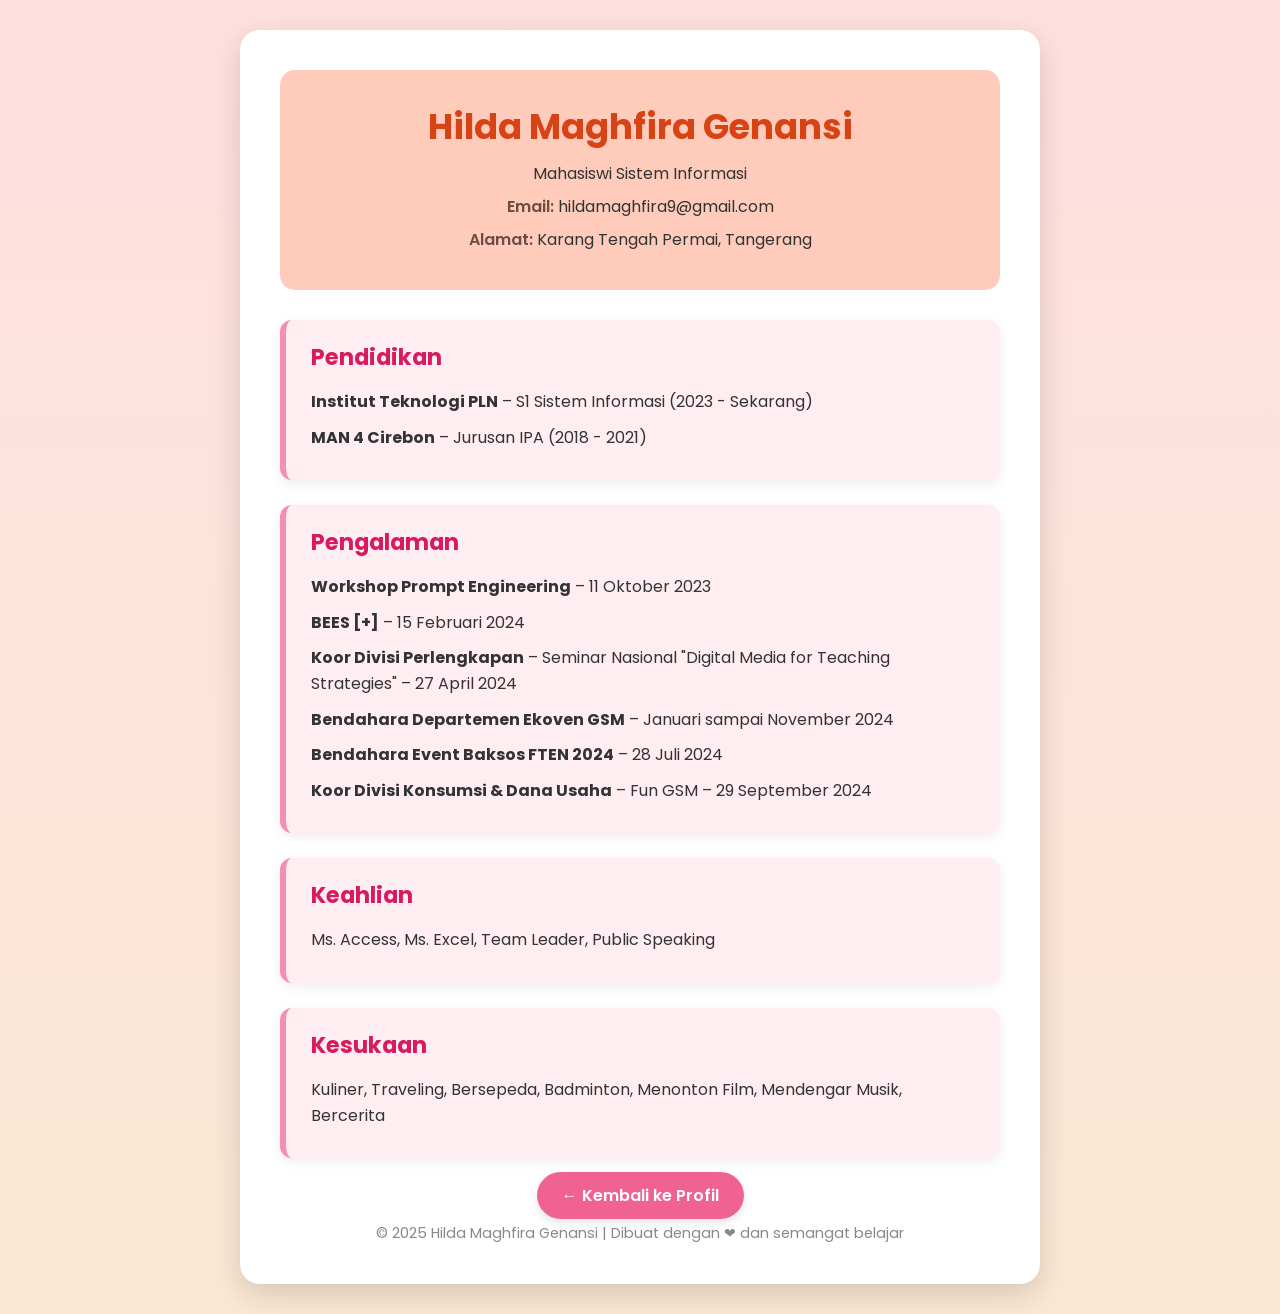
<file: cv.html>
<!DOCTYPE html>
<html lang="id">
<head>
  <meta charset="UTF-8" />
  <meta name="viewport" content="width=device-width, initial-scale=1.0"/>
  <title>My CV</title>
  <link rel="preconnect" href="https://fonts.googleapis.com">
  <link href="https://fonts.googleapis.com/css2?family=Poppins:wght@400;600;700&display=swap" rel="stylesheet">
  <style>
    * {
      box-sizing: border-box;
      margin: 0;
      padding: 0;
    }

    body {
      font-family: 'Poppins', sans-serif;
      background: linear-gradient(to bottom, #ffe0e0, #fbe8d3);
      color: #333;
      display: flex;
      justify-content: center;
      align-items: center;
      min-height: 100vh;
      padding: 30px;
    }

    .cv-container {
      background: #fff;
      border-radius: 20px;
      box-shadow: 0 10px 30px rgba(0,0,0,0.15);
      max-width: 800px;
      width: 100%;
      padding: 40px;
    }

    .cv-header {
      text-align: center;
      background-color: #ffccbc;
      padding: 30px 20px;
      border-radius: 15px;
      margin-bottom: 30px;
    }

    .cv-header h1 {
      font-size: 2.2em;
      color: #d84315;
    }

    .cv-header p {
      margin: 8px 0;
      font-size: 1em;
    }

    .cv-header strong {
      font-weight: 600;
      color: #6d4c41;
    }

    .cv-section {
      background-color: #ffeef1;
      border-left: 6px solid #f48fb1;
      padding: 20px 25px;
      border-radius: 12px;
      margin-bottom: 25px;
      box-shadow: 0 4px 12px rgba(0,0,0,0.07);
    }

    .cv-section h2 {
      margin-bottom: 15px;
      color: #d81b60;
      font-size: 1.4em;
    }

    .cv-section p {
      margin-bottom: 10px;
      font-size: 1em;
      line-height: 1.6;
    }

    footer {
      text-align: center;
      margin-top: 20px;
    }

    .btn {
      background-color: #f06292;
      color: #fff;
      padding: 12px 25px;
      border: none;
      border-radius: 30px;
      text-decoration: none;
      font-size: 1em;
      font-weight: 600;
      transition: background 0.3s ease;
      box-shadow: 0 4px 10px rgba(0,0,0,0.1);
    }

    .btn:hover {
      background-color: #ec407a;
    }

    @media (max-width: 600px) {
      .cv-container {
        padding: 25px;
      }

      .cv-header h1 {
        font-size: 1.6em;
      }

      .cv-section h2 {
        font-size: 1.2em;
      }

      .btn {
        width: 100%;
      }
    }
  </style>
</head>
<body>
  <div class="cv-container">
    <header class="cv-header">
      <h1>Hilda Maghfira Genansi</h1>
      <p>Mahasiswi Sistem Informasi</p>
      <p><strong>Email:</strong> hildamaghfira9@gmail.com</p>
      <p><strong>Alamat:</strong> Karang Tengah Permai, Tangerang</p>
    </header>

    <main class="cv-content">
      <section class="cv-section">
        <h2>Pendidikan</h2>
        <p><strong>Institut Teknologi PLN</strong> – S1 Sistem Informasi (2023 - Sekarang)</p>
        <p><strong>MAN 4 Cirebon</strong> – Jurusan IPA (2018 - 2021)</p>
      </section>

      <section class="cv-section">
        <h2>Pengalaman</h2>
        <p><strong>Workshop Prompt Engineering</strong> – 11 Oktober 2023</p>
        <p><strong>BEES [+]</strong> – 15 Februari 2024</p>
        <p><strong>Koor Divisi Perlengkapan</strong> – Seminar Nasional "Digital Media for Teaching Strategies" – 27 April 2024</p>
        <p><strong>Bendahara Departemen Ekoven GSM</strong> – Januari sampai November 2024</p>
        <p><strong>Bendahara Event Baksos FTEN 2024</strong> – 28 Juli 2024</p>
        <p><strong>Koor Divisi Konsumsi & Dana Usaha</strong> – Fun GSM – 29 September 2024</p>
      </section>

      <section class="cv-section">
        <h2>Keahlian</h2>
        <p>Ms. Access, Ms. Excel, Team Leader, Public Speaking</p>
      </section>

      <section class="cv-section">
        <h2>Kesukaan</h2>
        <p>Kuliner, Traveling, Bersepeda, Badminton, Menonton Film, Mendengar Musik, Bercerita</p>
      </section>
    </main>

    <footer>
      <a href="index.html" class="btn">← Kembali ke Profil</a>
      
      <p style="margin-top: 15px; font-size: 0.9em; color: #888;">
        © 2025 Hilda Maghfira Genansi | Dibuat dengan ❤ dan semangat belajar
      </p>
    </footer>
  </div>
</body>
</html>
</file>
